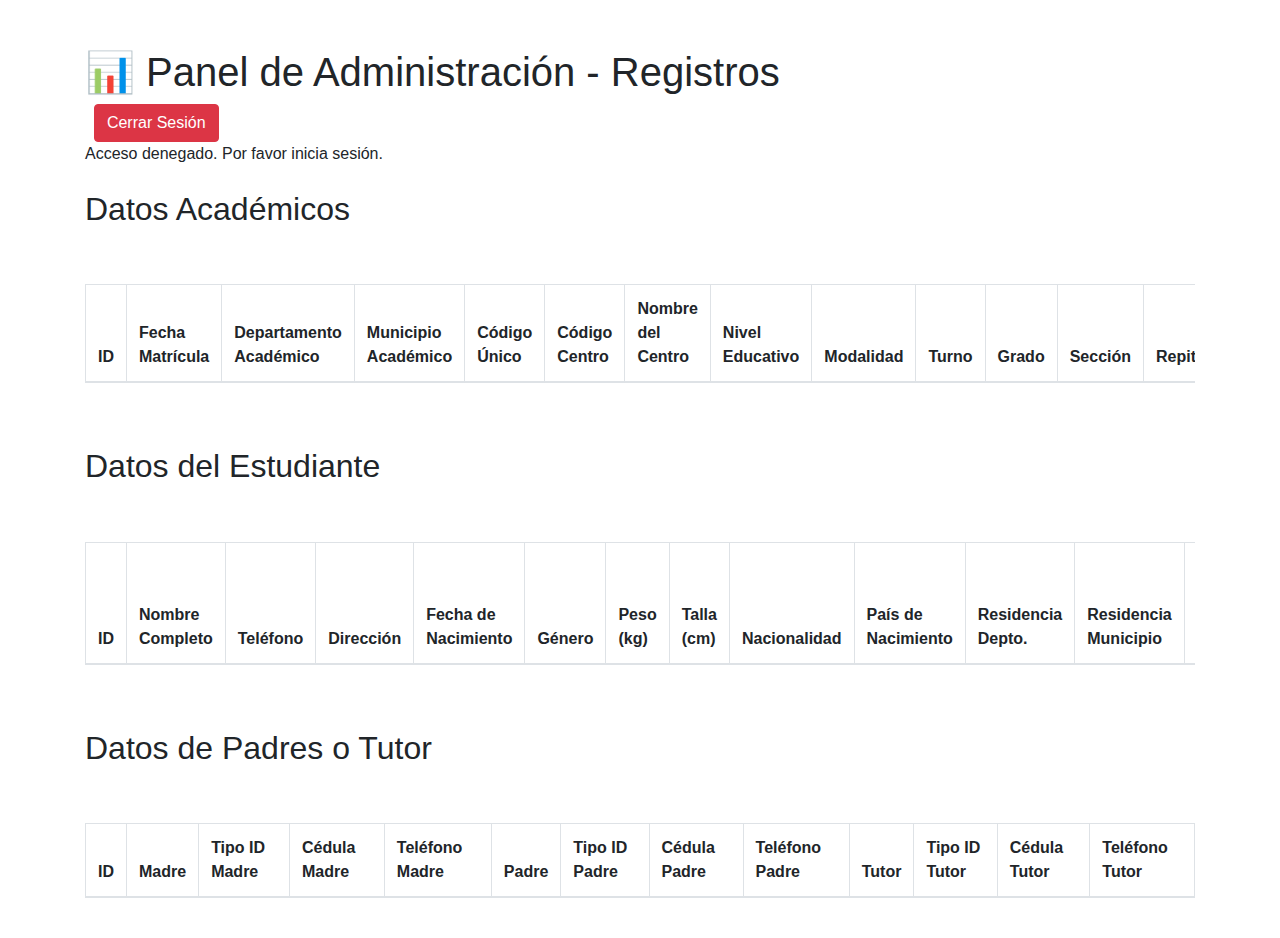
<file: dashboard.html>
<!DOCTYPE html>
<html lang="es">
<head>
  <meta charset="UTF-8" />
  <title>Panel de Administración - Registros</title>
  <meta name="viewport" content="width=device-width, initial-scale=1.0"/>
  <link rel="stylesheet" href="https://cdn.jsdelivr.net/npm/bootstrap@4.6.2/dist/css/bootstrap.min.css">
  <script src="config.js"></script>
  <style>
    body {
      background-color: #f8f9fa;
      font-family: Arial, sans-serif;
    }
    .container {
      max-width: 1200px;
      margin-top: 40px;
    }
    h1 { /* Añadido un estilo para h1 para que sea más consistente */
      color: #0056b3;
      margin-bottom: 30px;
    }
    h2 {
      color: #333;
      margin-top: 30px; /* Espacio superior para separar las secciones de tablas */
      margin-bottom: 20px;
    }
    table {
      width: 100%;
      border-collapse: collapse;
      margin-bottom: 40px;
      font-size: 0.85em; /* Ligeramente más pequeño para tablas con muchas columnas */
    }
    th, td {
      padding: 8px; /* Ajustado a 8px para tablas con más columnas */
      border: 1px solid #ccc;
      text-align: left;
      vertical-align: top; /* Alinea el contenido en la parte superior */
      word-wrap: break-word; /* Permite que las palabras largas se rompan y pasen a la siguiente línea */
    }
    th {
      background-color: #e9ecef;
      position: sticky; /* Hace que los encabezados de la tabla sean pegajosos */
      top: 0; /* Se pegan en la parte superior al hacer scroll */
      z-index: 1; /* Asegura que estén por encima del contenido de la tabla */
    }
    .logout-btn {
      float: right;
      margin-bottom: 20px;
    }
    /* Estilos para los mensajes personalizados */
    .custom-alert {
        padding: 15px;
        margin-bottom: 20px;
        border: 1px solid transparent;
        border-radius: 4px;
        text-align: center;
        font-weight: bold;
        display: none; /* Oculto por defecto */
    }
    .custom-alert.success {
        color: #155724;
        background-color: #d4edda;
        border-color: #c3e6cb;
    }
    .custom-alert.error {
        color: #721c24;
        background-color: #f8d7da;
        border-color: #f5c6cb;
    }
  </style>
</head>
<body>

<div class="container">
  <h1>📊 Panel de Administración - Registros</h1>
  <button class="btn btn-danger logout-btn" onclick="logout()">Cerrar Sesión</button>

    <div id="dashboardSuccessMessage" class="custom-alert success"></div>
  <div id="dashboardErrorMessage" class="custom-alert error"></div>

    <h2>Datos Académicos</h2>
  <div class="table-responsive">     <table id="academicosTable" class="table table-striped table-bordered">
      <thead>
        <tr>
          <th>ID</th>
          <th>Fecha Matrícula</th>
          <th>Departamento Académico</th>           <th>Municipio Académico</th>           <th>Código Único</th>
          <th>Código Centro</th>
          <th>Nombre del Centro</th>
          <th>Nivel Educativo</th>
          <th>Modalidad</th>
          <th>Turno</th>
          <th>Grado</th>
          <th>Sección</th>
          <th>Repitente</th>
        </tr>
      </thead>
      <tbody></tbody>
    </table>
  </div>

    <h2>Datos del Estudiante</h2>
  <div class="table-responsive">
    <table id="estudiantesTable" class="table table-striped table-bordered">
      <thead>
        <tr>
          <th>ID</th>
          <th>Nombre Completo</th>
          <th>Teléfono</th>
          <th>Dirección</th>
          <th>Fecha de Nacimiento</th>
          <th>Género</th>
          <th>Peso (kg)</th>
          <th>Talla (cm)</th>
          <th>Nacionalidad</th>
          <th>País de Nacimiento</th>
          <th>Residencia Depto.</th>
          <th>Residencia Municipio</th>
          <th>Lengua Materna</th>
          <th>Discapacidad</th>
          <th>Territorio Indígena</th>
          <th>Habita en Territorio Indígena</th>
        </tr>
      </thead>
      <tbody></tbody>
    </table>
  </div>

    <h2>Datos de Padres o Tutor</h2>
  <div class="table-responsive">
    <table id="padresTable" class="table table-striped table-bordered">
      <thead>
        <tr>
          <th>ID</th>
          <th>Madre</th>
          <th>Tipo ID Madre</th>           <th>Cédula Madre</th>
          <th>Teléfono Madre</th>
          <th>Padre</th>
          <th>Tipo ID Padre</th>           <th>Cédula Padre</th>
          <th>Teléfono Padre</th>
          <th>Tutor</th>
          <th>Tipo ID Tutor</th>           <th>Cédula Tutor</th>
          <th>Teléfono Tutor</th>
        </tr>
      </thead>
      <tbody></tbody>
    </table>
  </div>
</div>

<script>
    
      const BACKEND_URL = window.BACKEND_API_URL; 
    
    function showDashboardAlert(message, type = 'success', duration = 5000) {
        const successDiv = document.getElementById('dashboardSuccessMessage');
        const errorDiv = document.getElementById('dashboardErrorMessage');

        successDiv.style.display = 'none';
        errorDiv.style.display = 'none';

        if (type === 'success') {
            successDiv.textContent = message;
            successDiv.style.display = 'block';
        } else {
            errorDiv.textContent = message;
            errorDiv.style.display = 'block';
        }

        setTimeout(() => {
            successDiv.style.display = 'none';
            errorDiv.style.display = 'none';
        }, duration);
    }

    document.addEventListener('DOMContentLoaded', async () => {

        const isLoggedIn = localStorage.getItem('isLoggedIn');
        if (!isLoggedIn || isLoggedIn !== 'true') {
            showDashboardAlert('Acceso denegado. Por favor inicia sesión.', 'error');
            setTimeout(() => { 
                window.location.href = 'login.html';
            }, 1500);
            return;
        }

        try {
            const response = await fetch(`${BACKEND_URL}/api/registros`);
            if (!response.ok) {
                throw new Error(`Error ${response.status}: ${response.statusText || 'No autorizado o error en la petición.'}`);
            }

            const data = await response.json();

            // Tabla de Datos Académicos
            populateTable('academicosTable', data.academicos, [
              'id', 'fechaMatricula', 'departamento', 'municipio', 'codigoUnico', // Añadido 'municipio'
              'codigoCentro', 'nombreCentro', 'nivelEducativo',
              'modalidad', 'turno', 'grado', 'seccion', 'repitente'
            ]);

            // Tabla de Estudiantes
            populateTable('estudiantesTable', data.estudiantes, [
              'id', 'nombreCompleto', 'telefono', 'direccion',
              'fechaNacimiento', 'genero', 'peso', 'talla',
              'nacionalidad', 'paisNacimiento',
              'residenciaDepartamento', 'residenciaMunicipio',
              'lenguaMaterna', 'discapacidad',
              'territorioIndigena', 'habitaIndigena'
            ], row => ({
              id: row.id,
              nombreCompleto: `${row.primerNombre || ''} ${row.segundoNombre || ''} ${row.primerApellido || ''} ${row.segundoApellido || ''}`.trim(),
              telefono: row.telefono || 'N/A',
              direccion: row.direccion || 'N/A',
              fechaNacimiento: row.fechaNacimiento ? new Date(row.fechaNacimiento).toLocaleDateString('es-ES', { day: '2-digit', month: '2-digit', year: 'numeric' }) : 'N/A',
              genero: row.genero || 'N/A',
              peso: row.peso ? parseFloat(row.peso).toFixed(2) : 'N/A',
              talla: row.talla ? parseFloat(row.talla).toFixed(2) : 'N/A',
              nacionalidad: row.nacionalidad || 'N/A',
              paisNacimiento: row.paisNacimiento || 'N/A',
              residenciaDepartamento: row.residenciaDepartamento || 'N/A',
              residenciaMunicipio: row.residenciaMunicipio || 'N/A',
              lenguaMaterna: row.lenguaMaterna || 'N/A',
              discapacidad: row.discapacidad || 'N/A',
              territorioIndigena: row.territorioIndigena || 'N/A',
              habitaIndigena: row.habitaIndigena || 'N/A'
            }));

            // Tabla de Padres o Tutor
            populateTable('padresTable', data.padres, [
              'id', 
              'nombreCompletoMadre', 'tipoIdentificacionMadre', 'cedulaMadre', 'telefonoMadre',
              'nombreCompletoPadre', 'tipoIdentificacionPadre', 'cedulaPadre', 'telefonoPadre',
              'nombreCompletoTutor', 'tipoIdentificacionTutor', 'cedulaTutor', 'telefonoTutor'
            ], row => ({
              id: row.id,
              nombreCompletoMadre: `${row.primerNombreMadre || ''} ${row.segundoNombreMadre || ''} ${row.primerApellidoMadre || ''} ${row.segundoApellidoMadre || ''}`.trim() || 'N/A',
              tipoIdentificacionMadre: row.tipoIdentificacionMadre || 'N/A',
              cedulaMadre: row.cedulaMadre || 'N/A',
              telefonoMadre: row.telefonoMadre || 'N/A',
              nombreCompletoPadre: `${row.primerNombrePadre || ''} ${row.segundoNombrePadre || ''} ${row.primerApellidoPadre || ''} ${row.segundoApellidoPadre || ''}`.trim() || 'N/A',
              tipoIdentificacionPadre: row.tipoIdentificacionPadre || 'N/A',
              cedulaPadre: row.cedulaPadre || 'N/A',
              telefonoPadre: row.telefonoPadre || 'N/A',
              nombreCompletoTutor: `${row.primerNombreTutor || ''} ${row.segundoNombreTutor || ''} ${row.primerApellidoTutor || ''} ${row.segundoApellidoTutor || ''}`.trim() || 'N/A',
              tipoIdentificacionTutor: row.tipoIdentificacionTutor || 'N/A',
              cedulaTutor: row.cedulaTutor || 'N/A',
              telefonoTutor: row.telefonoTutor || 'N/A'
            }));

        } catch (error) {
            console.error('❌ Error al cargar los registros:', error);
            showDashboardAlert(`Hubo un problema cargando los registros: ${error.message}.`, 'error');
            setTimeout(() => { 
                window.location.href = 'login.html';
            }, 2000);
        }
    });

    function logout() {
        localStorage.removeItem('isLoggedIn');
        window.location.href = 'index.html';
    }

    function populateTable(tableId, records, columns, transformFn) {
        const tbody = document.querySelector(`#${tableId} tbody`);
        tbody.innerHTML = '';

        records.forEach(record => {
            const row = document.createElement('tr');

            if (transformFn) {
                const transformed = transformFn(record);
                columns.forEach(col => {
                    const cell = document.createElement('td');
                    cell.textContent = transformed[col];
                    row.appendChild(cell);
                });
            } else {
                columns.forEach(col => {
                    const cell = document.createElement('td');
                    cell.textContent = record[col] || 'N/A';
                    row.appendChild(cell);
                });
            }

            tbody.appendChild(row);
        });
    }
</script>

</body>
</html>
</file>
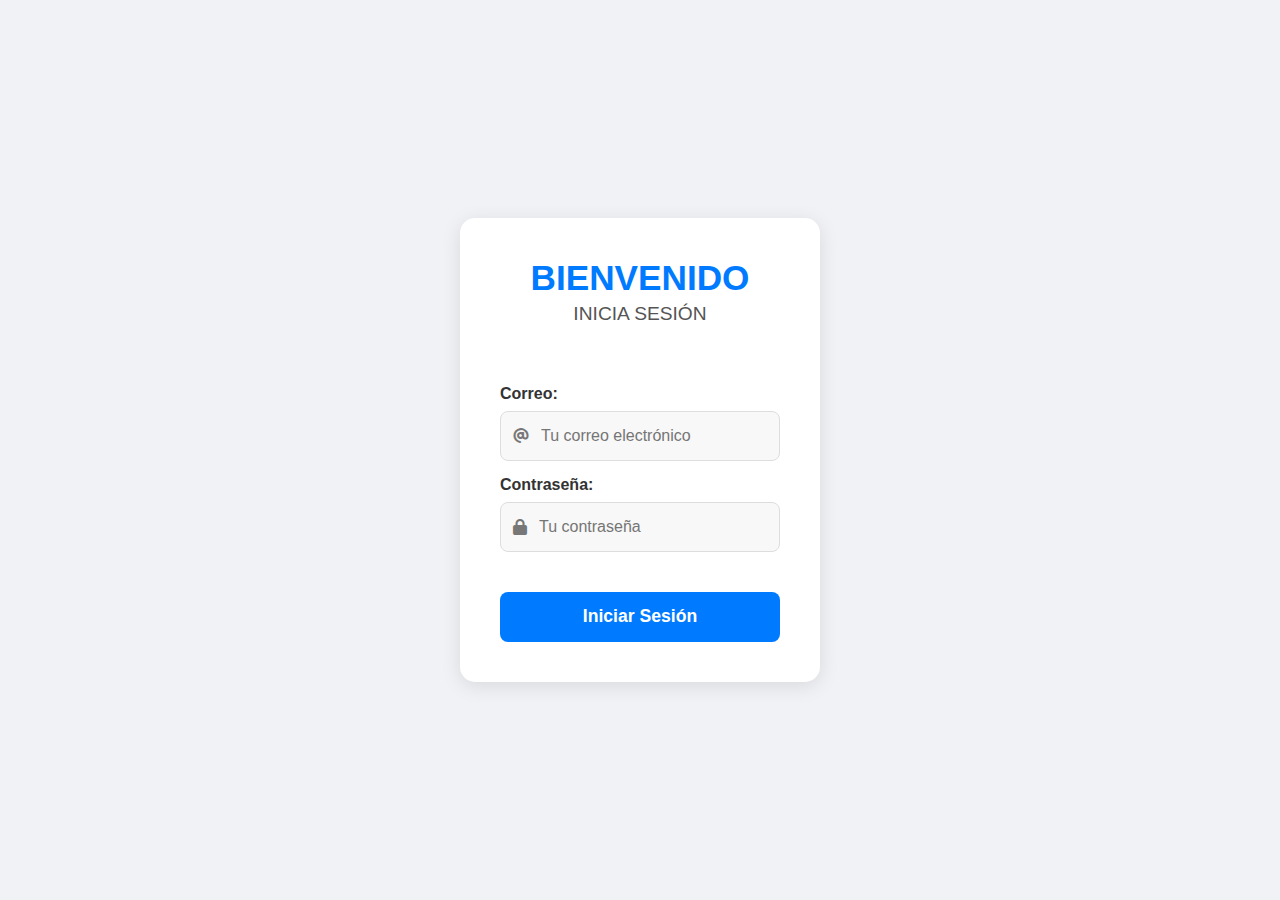
<file: login.html>
<!DOCTYPE html>
<html lang="es">
<head>
    <meta charset="UTF-8">
    <meta name="viewport" content="width=device-width, initial-scale=1.0">
    <title>Iniciar Sesión</title>
<link rel="stylesheet" href="styleslogin.css">
    <link rel="stylesheet" href="https://cdnjs.cloudflare.com/ajax/libs/font-awesome/6.0.0-beta3/css/all.min.css">
</head>
<body>
    <div class="form-container">
        <form id="loginForm" class="form">
            <div class="title-section">
                <h2 class="form-title">BIENVENIDO</h2>
                <p class="form-subtitle">INICIA SESIÓN</p>
            </div>

            <div class="flex-column">
                <label for="email">Correo:</label>
                <div class="inputForm">
                    <i class="fas fa-at"></i> <input type="email" class="input" id="email" name="email" placeholder="Tu correo electrónico" required>
                </div>
            </div>

            <div class="flex-column">
                <label for="password">Contraseña:</label>
                <div class="inputForm">
                    <i class="fas fa-lock"></i> <input type="password" class="input" id="password" name="password" placeholder="Tu contraseña" required>
                </div>
            </div>

            <div id="loginError" class="error-message" style="display: none;"></div>
            
            <button type="submit" class="button-submit">Iniciar Sesión</button>
        </form>
    </div>

    <script src="loginScript.js"></script>
</body>
</html>
</file>
<file: styleslogin.css>
/* Reset básico para el body y html */
body, html {
    margin: 0;
    padding: 0;
    height: 100%;
    font-family: -apple-system, BlinkMacSystemFont, 'Segoe UI', Roboto, Oxygen, Ubuntu, Cantarell, 'Open Sans', 'Helvetica Neue', sans-serif;
    background-color: #f0f2f5; /* Un fondo gris claro para el body */
    display: flex; /* Centra el contenido verticalmente */
    justify-content: center; /* Centra el contenido horizontalmente */
    align-items: center; /* Centra el contenido verticalmente */
    min-height: 100vh;
}

/* Contenedor principal del formulario */
.form-container {
    /* Estas propiedades de centrado ya están en el body, pero se pueden mantener aquí para claridad si lo deseas */
    display: flex;
    justify-content: center;
    align-items: center;
    /* min-height: 100vh; Eliminado, ya está en el body para evitar duplicidad */
}


/* Estilo del formulario principal */
.form {
    display: flex;
    flex-direction: column;
    gap: 15px; /* Espacio entre elementos del formulario */
    background-color: #ffffff;
    padding: 40px; /* Aumentado el padding para más espacio */
    width: 400px; /* Ancho fijo para el formulario */
    max-width: 90%; /* Para que sea responsivo en pantallas pequeñas */
    border-radius: 15px; /* Bordes más suaves */
    box-shadow: 0 4px 20px rgba(0, 0, 0, 0.1); /* Sombra suave */
    box-sizing: border-box; /* Incluye padding y borde en el ancho/alto */
}

/* Sección de título y subtítulo */
.title-section {
    text-align: center;
    margin-bottom: 25px; /* Espacio debajo del título */
}

.form-title {
    color: #007bff; /* Azul vibrante para el título principal */
    font-size: 2.2em; /* Tamaño de fuente más grande */
    margin: 0;
    padding: 0;
    font-weight: 700; /* Más audaz */
}

.form-subtitle {
    color: #555;
    font-size: 1.2em;
    margin-top: 5px;
    font-weight: 400;
}

/* Campos de entrada */
.flex-column {
    display: flex;
    flex-direction: column;
    gap: 8px; /* Espacio entre label y inputForm */
}

.flex-column > label {
    color: #333; /* Color de etiqueta más oscuro */
    font-weight: 600;
    font-size: 1em;
}

.inputForm {
    border: 1px solid #ddd; /* Borde más sutil */
    border-radius: 8px; /* Bordes redondeados */
    height: 48px; /* Altura del contenedor del input */
    display: flex;
    align-items: center;
    padding: 0 12px; /* Padding interno */
    transition: 0.2s ease-in-out;
    background-color: #f8f8f8; /* Fondo ligero para los inputs */
}

.inputForm i {
    color: #777; /* Color para los íconos */
    margin-right: 10px; /* Espacio entre ícono y texto */
    font-size: 1em;
}

.input {
    border: none;
    background-color: transparent; /* Fondo transparente para el input real */
    width: 100%; /* Ocupa todo el espacio restante */
    height: 100%;
    font-size: 1em;
    color: #333;
}

.input:focus {
    outline: none;
}

.inputForm:focus-within {
    border-color: #007bff; /* Resaltar borde en foco con el color azul */
    box-shadow: 0 0 0 3px rgba(0, 123, 255, 0.25); /* Efecto de brillo en foco */
}

/* Estilo del botón de enviar */
.button-submit {
    margin-top: 25px; /* Espacio superior */
    background-color: #007bff; /* Color azul para el botón */
    border: none;
    color: white;
    font-size: 1.1em; /* Fuente ligeramente más grande */
    font-weight: 600; /* Más audaz */
    border-radius: 8px;
    height: 50px;
    width: 100%;
    cursor: pointer;
    transition: background-color 0.3s ease, transform 0.2s ease;
}

.button-submit:hover {
    background-color: #0056b3; /* Azul más oscuro al pasar el ratón */
    transform: translateY(-2px); /* Pequeño efecto al pasar el ratón */
}

.button-submit:active {
    transform: translateY(0);
}

.error-message {
    color: #dc3545;
    font-size: 0.9em;
    text-align: center;
    margin-top: 10px;
}
</file>
